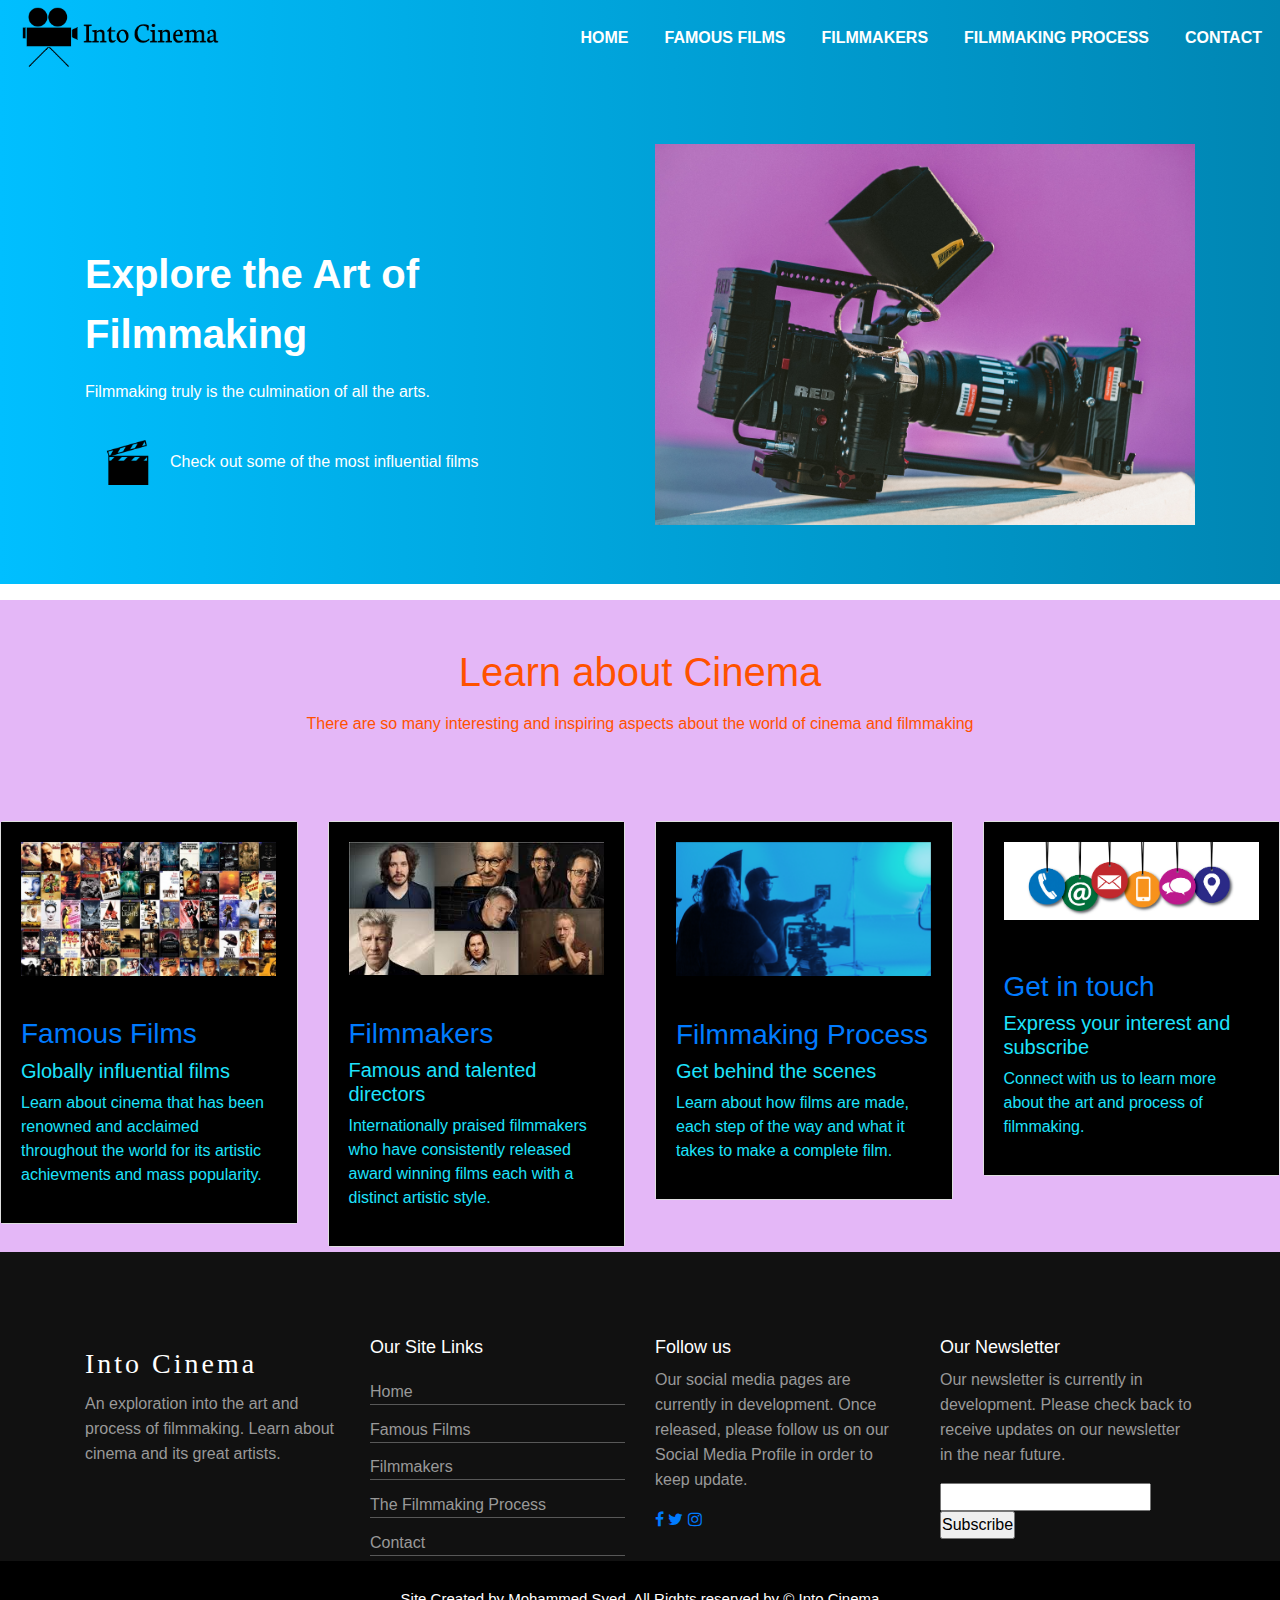
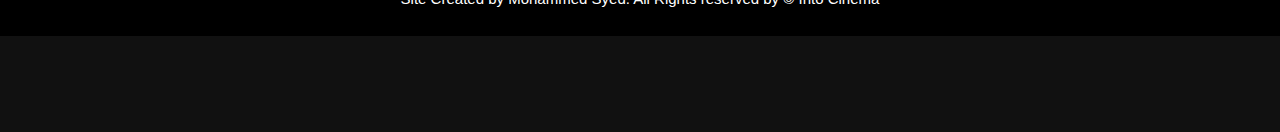
<file: index.html>
<html>
<!-- DEVELOPER: Mohammed Syed, IS117-001, Fall 2020 -->
<head>
<title>Into Cinema - Explore Filmmaking</title>
<link rel="stylesheet" href="style.css">
<link rel="stylesheet" 
href="https://cdn.jsdelivr.net/npm/bootstrap@4.5.3/dist/css/bootstrap.min.css">
<script src="https://code.jquery.com/jquery-3.5.1.slim.min.js"></script>
<script src="https://cdn.jsdelivr.net/npm/bootstrap@4.5.3/dist/js/bootstrap.min.js"></script>
<link rel="stylesheet" href="https://stackpath.bootstrapcdn.com/font-awesome/4.7.0/css/font-awesome.min.css">
</head>
<body>
<section id="nav-bar">

<nav class="navbar navbar-expand-lg navbar-light">
  <a class="navbar-brand" href="index.html"><img src="Images/IntoCinemaLogo.png" alt="Logo"></a>
  <button class="navbar-toggler" type="button" data-toggle="collapse" data-target="#navbarNav" aria-controls="navbarNav" aria-expanded="false" aria-label="Toggle navigation">
    <i class="fa fa-bars"></i>
  </button>
  <div class="collapse navbar-collapse" id="navbarNav">
    <ul class="navbar-nav ml-auto">
      <li class="nav-item">
        <a class="nav-link" href="index.html">HOME</a>
      </li>
      <li class="nav-item">
        <a class="nav-link" href="famousfilms.html">FAMOUS FILMS</a>
      </li>
      <li class="nav-item">
        <a class="nav-link" href="filmmakers.html">FILMMAKERS</a>
      </li>
      <li class="nav-item">
        <a class="nav-link" href="filmprocess.html">FILMMAKING PROCESS</a>
      </li>
      <li class="nav-item">
        <a class="nav-link" href="contact.html">CONTACT</a>
      </li>
    </ul>
  </div>
</nav>
</section>
    
<!---------------banner section--------------->
    
<section id="banner">
<div class="container">
<div class="row">
<div class="col-md-6">
<p class="promo-title">Explore the Art of Filmmaking</p>
<p>Filmmaking truly is the culmination of all the arts.</p>
<a href="famousfilms.html"><img src="Images/clapboard.png" alt="Button" class="clap-btn">Check out some of the most influential films</a>
</div>
<div class="col-md-6 text-center">
<img src="Images/camera.jpg" alt="Film Camera" class="img-fluid">  
</div> 
</div>
</div>
       
</section>    
    
<!-----Feature Cards----->
<section id="webfeatures">
    <div class="container my-3 py-5 text-center">
        <div class="col">
            <h1>Learn about Cinema</h1>
            <p class="mt-3">There are so many interesting and inspiring aspects about the world of cinema and filmmaking</p>
        </div>
    </div>
    
    <div class="row">
        <div class="col-lg-3 col-md-6">
            <div class="card">
                <div class="card-body">
                    <img src="Images/famousfilms.jpg" alt="Famous Films" class="img-fluid square w-70 mb-3">
                    <h3><a href="famousfilms.html">Famous Films</a></h3>
                    <h5>Globally influential films</h5>
                    <p>Learn about cinema that has been renowned and acclaimed throughout the world for its artistic achievments and mass popularity.</p>
                    <div class="d-flex flex-row justify-content-center">
                        
                    </div>
                </div>
            </div>
        </div>
        <div class="col-lg-3 col-md-6">
            <div class="card">
                <div class="card-body">
                    <img src="Images/filmmakers.jpg" alt="Filmmakers" class="img-fluid square w-70 mb-3">
                    <h3><a href="filmmakers.html">Filmmakers</a></h3>
                    <h5>Famous and talented directors</h5>
                    <p>Internationally praised filmmakers who have consistently released award winning films each with a distinct artistic style.</p>
                </div>
            </div>
        </div>
        <div class="col-lg-3 col-md-6">
            <div class="card">
                <div class="card-body">
                    <img src="Images/behindfilmmaking.png" alt="Behind Filmmaking" class="img-fluid square w-70 mb-3">
                    <h3><a href="filmprocess.html">Filmmaking Process</a></h3>
                    <h5>Get behind the scenes</h5>
                    <p>Learn about how films are made, each step of the way and what it takes to make a complete film.</p>
                </div>
            </div>
        </div>
        <div class="col-lg-3 col-md-6">
            <div class="card">
                <div class="card-body">
                    <img src="Images/contactfilms.jpg" alt="Contact" class="img-fluid square w-70 mb-3">
                    <h3><h3><a href="contact.html">Get in touch</a></h3></h3>
                    <h5>Express your interest and subscribe</h5>
                    <p>Connect with us to learn more about the art and process of filmmaking.</p>
                </div>
            </div>
        </div>
    </div>
</section>
    
<!-------------Footer------------->
    
<footer>
    <div class="footer-top">
        <div class="container">
            <div class="row">
                <div class="col-md-3 col-sm-6 col-xs-12 segment-one">
                    <h3 class="h3-foot" href="index.html">Into Cinema</h3>
                    <p class="p-foot">An exploration into the art and process of filmmaking. Learn about cinema and its great artists.</p>
                </div>
                <div class="col-md-3 col-sm-6 col-xs-12 segment-two">
                    <h2 class="h2-foot">Our Site Links</h2>
                    <ul class="l-foot">
                        <li><a href="index.html">Home</a></li>
                        <li><a href="famousfilms.html">Famous Films</a></li>
                        <li><a href="filmmakers.html">Filmmakers</a></li>
                        <li><a href="filmprocess.html">The Filmmaking Process</a></li>
                        <li><a href="contact.html">Contact</a></li>
                        
                    </ul>
                </div>
                <div class="col-md-3 col-sm-6 col-xs-12 segment-three">
                    <h2 class="h2-foot" href="contact.html">Follow us</h2>
                    <p class="p-foot">Our social media pages are currently in development. Once released, please follow us on our Social Media Profile in order to keep update.</p>
                    <a href="#"><i class="fa fa-facebook"></i></a>
                    <a href="#"><i class="fa fa-twitter"></i></a>
                    <a href="#"><i class="fa fa-instagram"></i></a>
                </div>
                <div class="col-md-3 col-sm-6 col-xs-12 segment-four">
                    <h2 class="h2-foot" href="contact.html">Our Newsletter</h2>
                    <p class="p-foot">Our newsletter is currently in development. Please check back to receive updates on our newsletter in the near future.</p>
                    <form action="">
                        <input type="email">
                        <input type="submit" value="Subscribe">
                    </form>
                </div>
        </div>
    </div>
     <p class="footer-bottom-text">Site Created by Mohammed Syed. All Rights reserved by &copy; Into Cinema</p>
</footer>
    
</body>
</html>
</file>
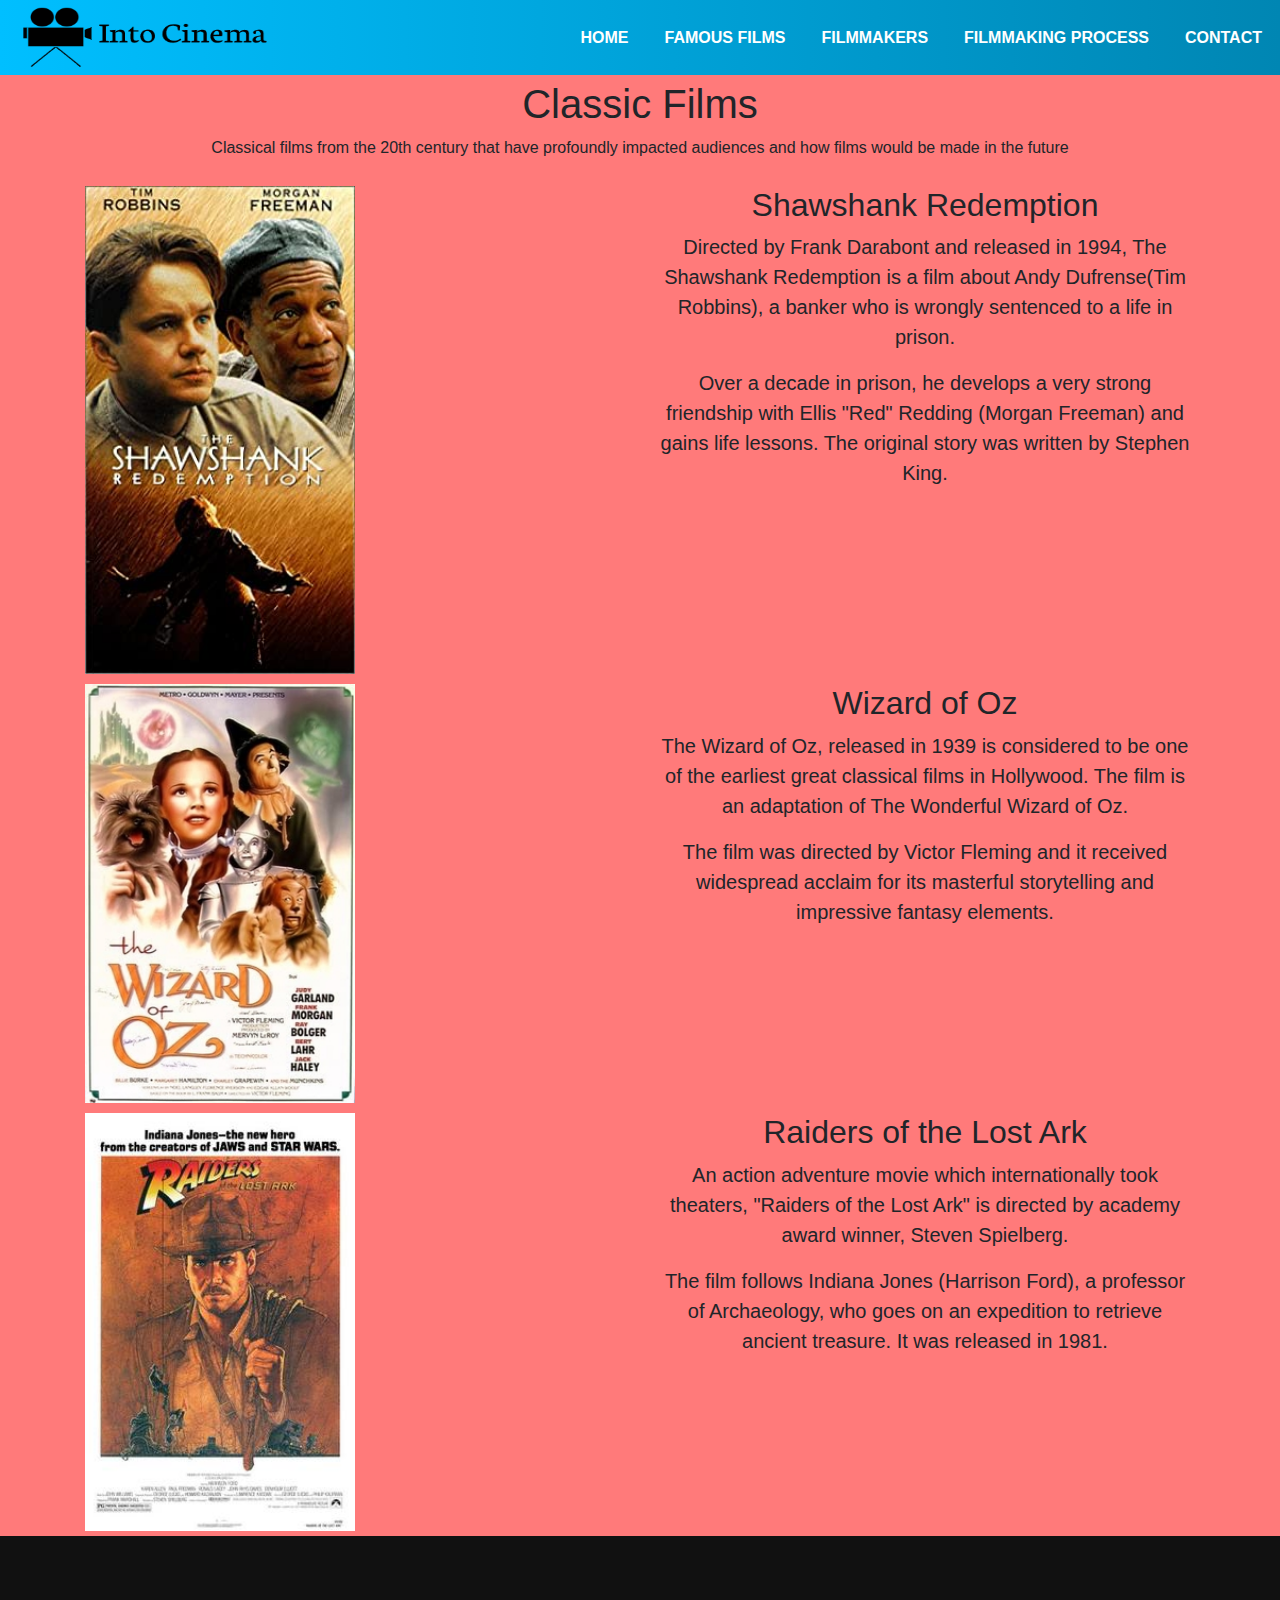
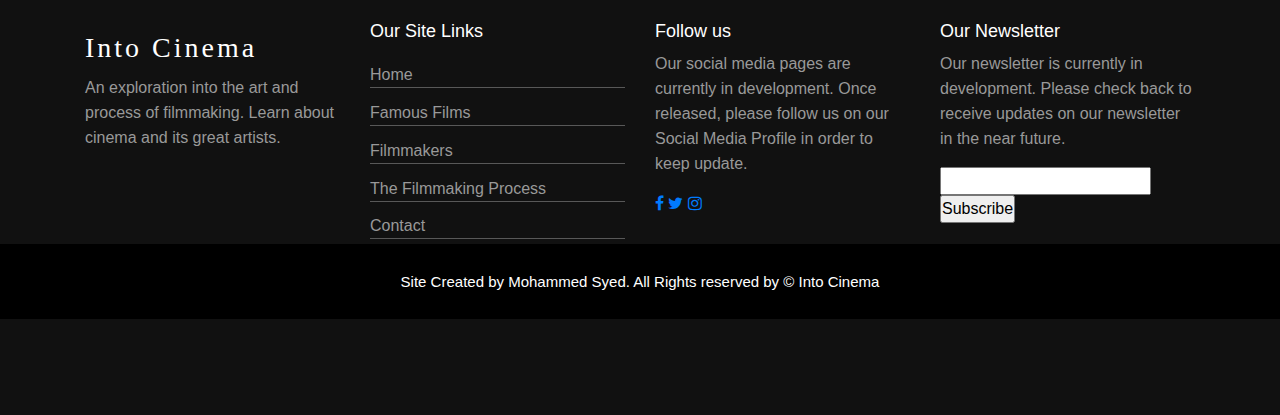
<file: classicalfilms.html>
<html>
<!-- DEVELOPER: Mohammed Syed, IS117-001, Fall 2020 -->
<head>
  <style>
    img {
      width: 270px;
    }
  </style>
<title>Into Cinema - Explore Filmmaking</title>
<link rel="stylesheet" href="style.css">
<link rel="stylesheet" 
href="https://cdn.jsdelivr.net/npm/bootstrap@4.5.3/dist/css/bootstrap.min.css">
<script src="https://code.jquery.com/jquery-3.5.1.slim.min.js"></script>
<script src="https://cdn.jsdelivr.net/npm/bootstrap@4.5.3/dist/js/bootstrap.min.js"></script>
<link rel="stylesheet" href="https://stackpath.bootstrapcdn.com/font-awesome/4.7.0/css/font-awesome.min.css">
</head>
<body>
<section id="nav-bar">
<!------------------------------------Nav------------------------------------>
<nav class="navbar navbar-expand-lg navbar-light">
  <a class="navbar-brand" href="index.html"><img src="Images/IntoCinemaLogo.png" alt="Logo"></a>
  <button class="navbar-toggler" type="button" data-toggle="collapse" data-target="#navbarNav" aria-controls="navbarNav" aria-expanded="false" aria-label="Toggle navigation">
    <i class="fa fa-bars"></i>
  </button>
  <div class="collapse navbar-collapse" id="navbarNav">
    <ul class="navbar-nav ml-auto">
      <li class="nav-item">
        <a class="nav-link" href="index.html">HOME</a>
      </li>
      <li class="nav-item">
        <a class="nav-link" href="famousfilms.html">FAMOUS FILMS</a>
      </li>
      <li class="nav-item">
        <a class="nav-link" href="filmmakers.html">FILMMAKERS</a>
      </li>
      <li class="nav-item">
        <a class="nav-link" href="filmprocess.html">FILMMAKING PROCESS</a>
      </li>
      <li class="nav-item">
        <a class="nav-link" href="contact.html">CONTACT</a>
      </li>
    </ul>
  </div>
</nav>
</section>
    
<!------------------------------------Classical Films Body------------------------------------>
<section id="featurefilms">
    <div class="famous-title">
        <h1>Classic Films</h1>
        <p>Classical films from the 20th century that have profoundly impacted audiences and how films would be made in the future</p>
    </div>
    <div class="padding">
    <div class="container">
        <div class="row">
            <div class="col-sm-6">
                <a href="https://www.youtube.com/watch?v=6hB3S9bIaco"><img src="Images/shawshank.jpg" alt="Shawshank Redemption"></a>
            </div>
            <div class="col-sm-6 text-center">
                <h2>Shawshank Redemption</h2>
                <p class="lead">Directed by Frank Darabont and released in 1994, The Shawshank Redemption is a film about Andy Dufrense(Tim Robbins), a banker who is wrongly sentenced to a life in prison.</p>
                <p class="lead">Over a decade in prison, he develops a very strong friendship with Ellis "Red" Redding (Morgan Freeman) and gains life lessons. The original story was written by Stephen King.</p>
            </div>
        </div>    
        <div class="row">
            <div class="col-sm-6">
                <a href="https://www.youtube.com/watch?v=tCgpLROSNmc"><img src="Images/wizardoz2.jpg" alt="Wizard of Oz"></a>
            </div>
            <div class="col-sm-6 text-center">
                <h2>Wizard of Oz</h2>
                <p class="lead">The Wizard of Oz, released in 1939 is considered to be one of the earliest great classical films in Hollywood. The film is an adaptation of The Wonderful Wizard of Oz.</p>
                <p class="lead">The film was directed by Victor Fleming and it received widespread acclaim for its masterful storytelling and impressive fantasy elements.</p>
            </div>
        </div>
        <div class="row">
            <div class="col-sm-6">
                <a href="https://www.youtube.com/watch?v=0xQSIdSRlAk"><img src="Images/raidersford.jpg" alt="Raiders of the Lost Ark"></a>
            </div>
            <div class="col-sm-6 text-center">
                <h2>Raiders of the Lost Ark</h2>
                <p class="lead">An action adventure movie which internationally took theaters, "Raiders of the Lost Ark" is directed by academy award winner, Steven Spielberg.</p>
                <p class="lead">The film follows Indiana Jones (Harrison Ford), a professor of Archaeology, who goes on an expedition to retrieve ancient treasure. It was released in 1981.</p>
            </div>
        </div>    
    </div>
    </div>
    
    
</section>
<!------------------------------------Footer------------------------------------>
<footer>
    <div class="footer-top">
        <div class="container">
            <div class="row">
                <div class="col-md-3 col-sm-6 col-xs-12 segment-one">
                    <h3 class="h3-foot">Into Cinema</h3>
                    <p class="p-foot">An exploration into the art and process of filmmaking. Learn about cinema and its great artists.</p>
                </div>
                <div class="col-md-3 col-sm-6 col-xs-12 segment-two">
                    <h2 class="h2-foot">Our Site Links</h2>
                    <ul class="l-foot">
                        <li><a href="index.html">Home</a></li>
                        <li><a href="famousfilms.html">Famous Films</a></li>
                        <li><a href="filmmakers.html">Filmmakers</a></li>
                        <li><a href="filmprocess.html">The Filmmaking Process</a></li>
                        <li><a href="contact.html">Contact</a></li>
                        
                    </ul>
                </div>
                <div class="col-md-3 col-sm-6 col-xs-12 segment-three">
                    <h2 class="h2-foot">Follow us</h2>
                    <p class="p-foot">Our social media pages are currently in development. Once released, please follow us on our Social Media Profile in order to keep update.</p>
                    <a href="#"><i class="fa fa-facebook"></i></a>
                    <a href="#"><i class="fa fa-twitter"></i></a>
                    <a href="#"><i class="fa fa-instagram"></i></a>
                </div>
                <div class="col-md-3 col-sm-6 col-xs-12 segment-four">
                    <h2 class="h2-foot">Our Newsletter</h2>
                    <p class="p-foot">Our newsletter is currently in development. Please check back to receive updates on our newsletter in the near future.</p>
                    <form action="">
                        <input type="email">
                        <input type="submit" value="Subscribe">
                    </form>
                </div>
        </div>
    </div>
    <p class="footer-bottom-text">Site Created by Mohammed Syed. All Rights reserved by &copy; Into Cinema</p>
</footer>
    
</body>
</html>
</file>
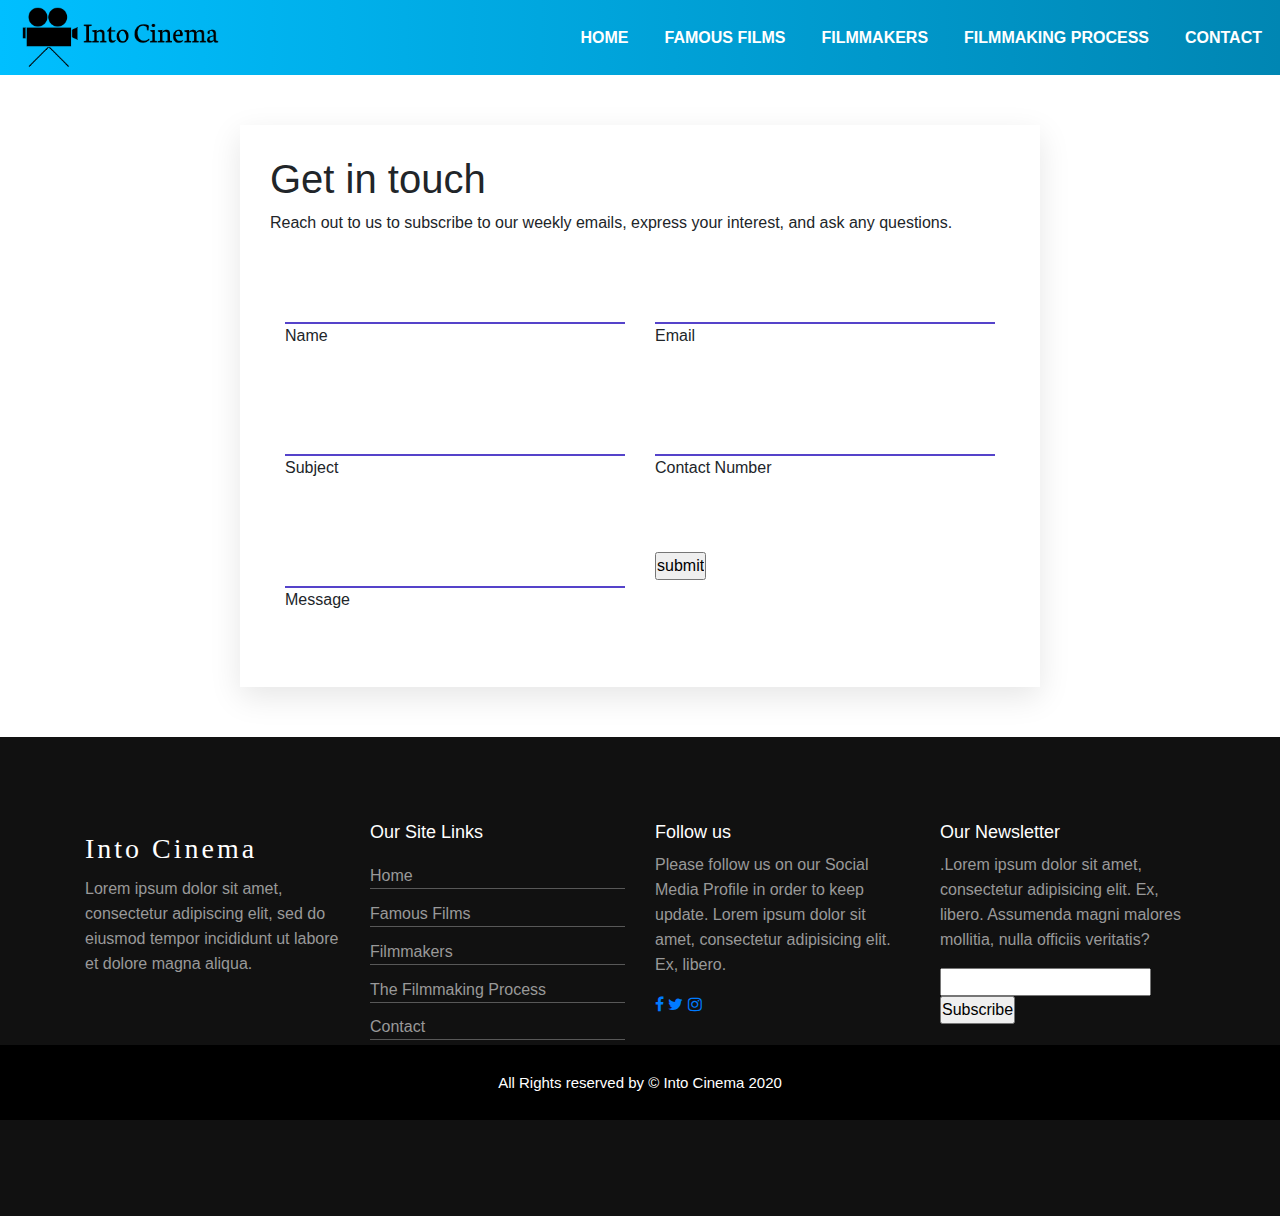
<file: contact.html>
<html>
<!-- DEVELOPER: Mohammed Syed, IS117-001, Fall 2020 -->
<head>
<title>Into Cinema - Explore Filmmaking</title>
<link rel="stylesheet" href="style.css">
<link rel="stylesheet" 
href="https://cdn.jsdelivr.net/npm/bootstrap@4.5.3/dist/css/bootstrap.min.css">
<script src="https://code.jquery.com/jquery-3.5.1.slim.min.js"></script>
<script src="https://cdn.jsdelivr.net/npm/bootstrap@4.5.3/dist/js/bootstrap.min.js"></script>
<link rel="stylesheet" href="https://stackpath.bootstrapcdn.com/font-awesome/4.7.0/css/font-awesome.min.css">
</head>
<body>
<section id="nav-bar">

<nav class="navbar navbar-expand-lg navbar-light">
  <a class="navbar-brand" href="index.html"><img src="Images/IntoCinemaLogo.png" alt="Logo"></a>
  <button class="navbar-toggler" type="button" data-toggle="collapse" data-target="#navbarNav" aria-controls="navbarNav" aria-expanded="false" aria-label="Toggle navigation">
    <i class="fa fa-bars"></i>
  </button>
  <div class="collapse navbar-collapse" id="navbarNav">
    <ul class="navbar-nav ml-auto">
      <li class="nav-item">
        <a class="nav-link" href="index.html">HOME</a>
      </li>
      <li class="nav-item">
        <a class="nav-link" href="famousfilms.html">FAMOUS FILMS</a>
      </li>
      <li class="nav-item">
        <a class="nav-link" href="filmmakers.html">FILMMAKERS</a>
      </li>
      <li class="nav-item">
        <a class="nav-link" href="filmprocess.html">FILMMAKING PROCESS</a>
      </li>
      <li class="nav-item">
        <a class="nav-link" href="contact.html">CONTACT</a>
      </li>
    </ul>
  </div>
</nav>
</section>
    
<!------------------------------------Contact Form------------------------------------>
<section class="contact-us">
    <h1 class="title">Get in touch</h1>
    <p>Reach out to us to subscribe to our weekly emails, express your interest, and ask any questions.</p>
    <div class="container">
        <div class="contact-form row">
            <div class="form-field col-lg-6">
                <input id="name" class="input-text" type="text" name="">
                <label for="name" class="label">Name</label>
            </div>
            <div class="form-field col-lg-6">
                <input id="email" class="input-text" type="text" name="">
                <label for="email" class="label">Email</label>
            </div>
            <div class="form-field col-lg-6">
                <input id="subject" class="input-text" type="text" name="">
                <label for="subject" class="label">Subject</label>
            </div>
            <div class="form-field col-lg-6">
                <input id="phone" class="input-text" type="text" name="">
                <label for="phone" class="label">Contact Number</label>
            </div>
            <div class="form-field col-lg-6">
                <input id="message" class="input-text" type="text" name="">
                <label for="message" class="label">Message</label>
            </div>
            <div class="form-field col-lg-6">
                <input class="submit-btn" type="submit" value="submit" name="">
            </div>
        </div>
    </div>
</section>

 
<!------------------------------------Footer------------------------------------>

<footer>
    <div class="footer-top">
        <div class="container">
            <div class="row">
                <div class="col-md-3 col-sm-6 col-xs-12 segment-one">
                    <h3 class="h3-foot">Into Cinema</h3>
                    <p class="p-foot">Lorem ipsum dolor sit amet, consectetur adipiscing elit, sed do eiusmod tempor incididunt ut labore et dolore magna aliqua.</p>
                </div>
                <div class="col-md-3 col-sm-6 col-xs-12 segment-two">
                    <h2 class="h2-foot">Our Site Links</h2>
                    <ul class="l-foot">
                        <li><a href="index.html">Home</a></li>
                        <li><a href="famousfilms.html">Famous Films</a></li>
                        <li><a href="filmmakers.html">Filmmakers</a></li>
                        <li><a href="filmprocess.html">The Filmmaking Process</a></li>
                        <li><a href="contact.html">Contact</a></li>
                        
                    </ul>
                </div>
                <div class="col-md-3 col-sm-6 col-xs-12 segment-three">
                    <h2 class="h2-foot">Follow us</h2>
                    <p class="p-foot">Please follow us on our Social Media Profile in order to keep update. Lorem ipsum dolor sit amet, consectetur adipisicing elit. Ex, libero.</p>
                    <a href="#"><i class="fa fa-facebook"></i></a>
                    <a href="#"><i class="fa fa-twitter"></i></a>
                    <a href="#"><i class="fa fa-instagram"></i></a>
                </div>
                <div class="col-md-3 col-sm-6 col-xs-12 segment-four">
                    <h2 class="h2-foot">Our Newsletter</h2>
                    <p class="p-foot">.Lorem ipsum dolor sit amet, consectetur adipisicing elit. Ex, libero. Assumenda magni malores mollitia, nulla officiis veritatis?</p>
                    <form action="">
                        <input type="email">
                        <input type="submit" value="Subscribe">
                    </form>
                </div>
        </div>
    </div>
    <p class="footer-bottom-text">All Rights reserved by &copy; Into Cinema 2020</p>
</footer>
    
</body>
</html>
</file>
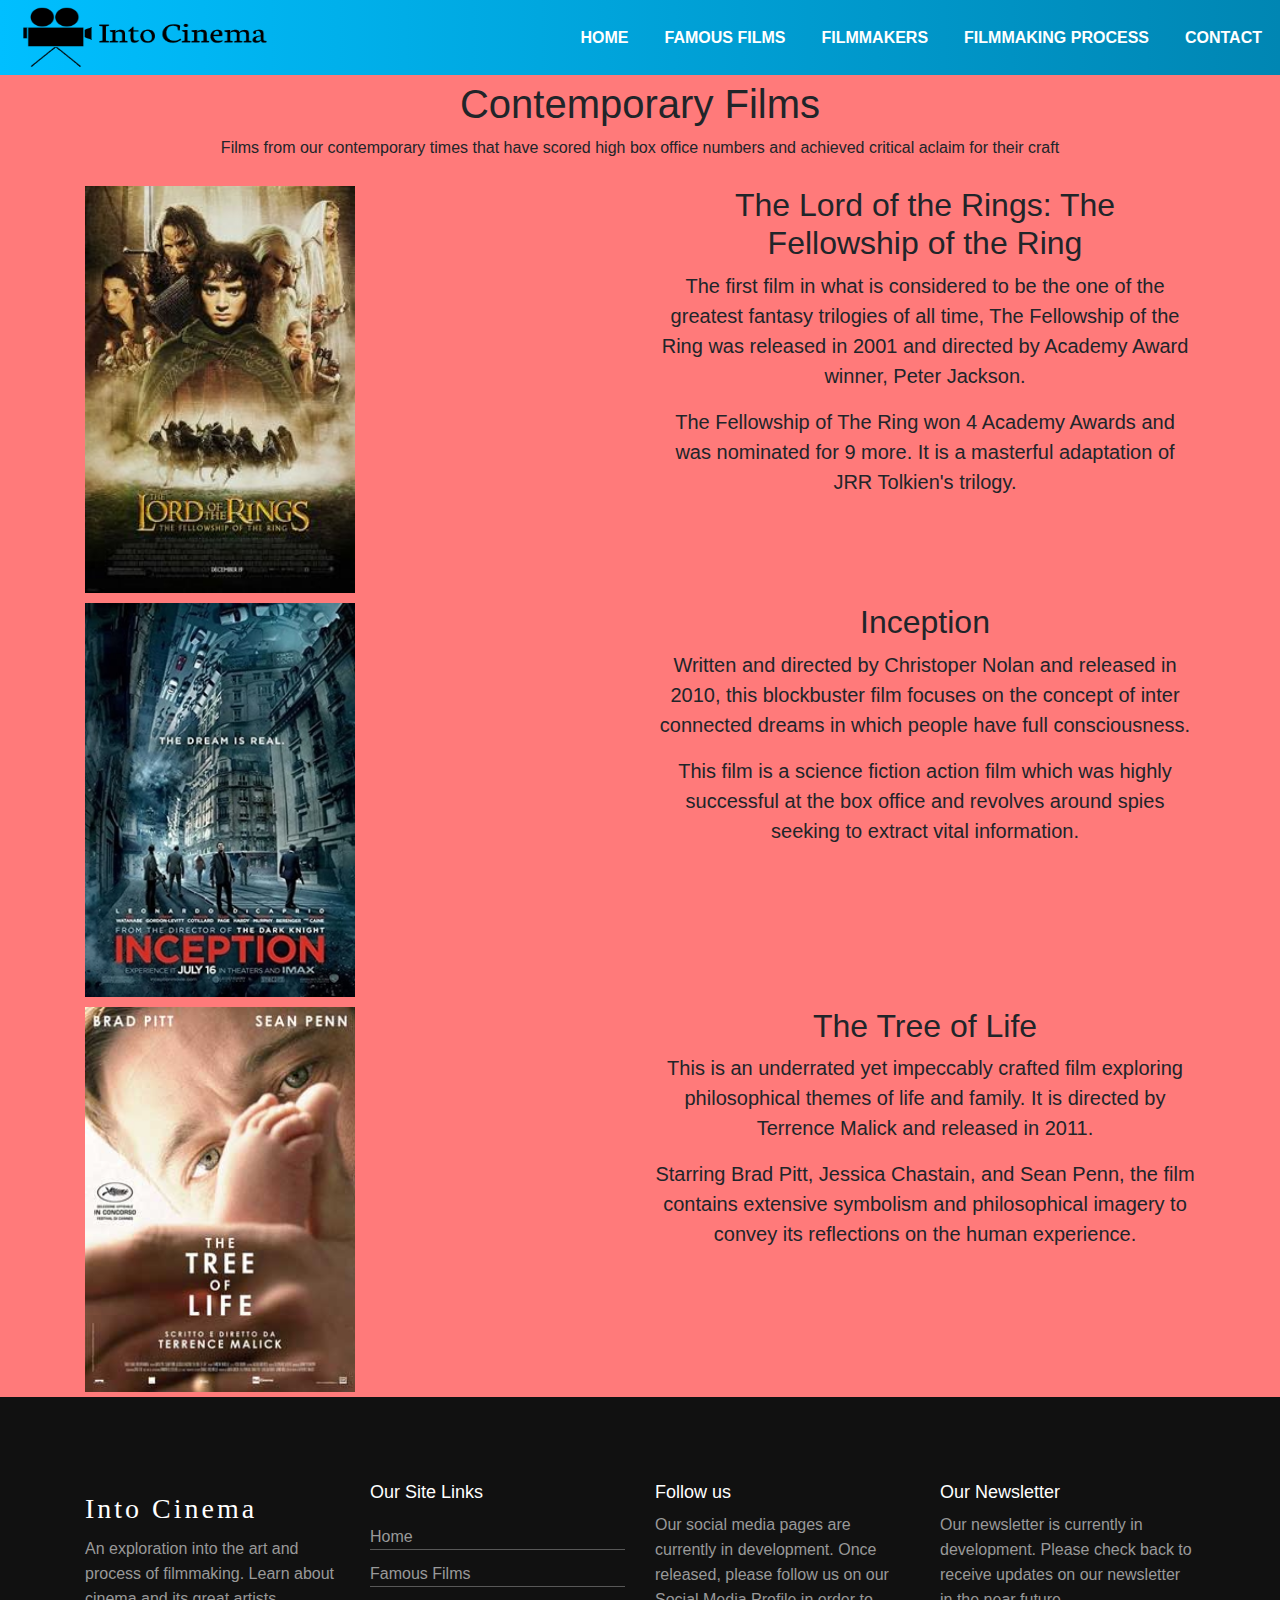
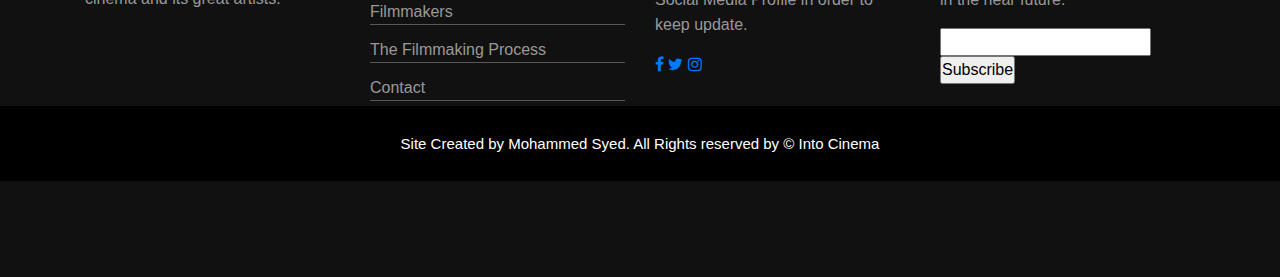
<file: contempfilms.html>
<html>
<!-- DEVELOPER: Mohammed Syed, IS117-001, Fall 2020 -->
<head>
  <style>
    img {
      width: 270px;
    }
  </style>
<title>Into Cinema - Explore Filmmaking</title>
<link rel="stylesheet" href="style.css">
<link rel="stylesheet" 
href="https://cdn.jsdelivr.net/npm/bootstrap@4.5.3/dist/css/bootstrap.min.css">
<script src="https://code.jquery.com/jquery-3.5.1.slim.min.js"></script>
<script src="https://cdn.jsdelivr.net/npm/bootstrap@4.5.3/dist/js/bootstrap.min.js"></script>
<link rel="stylesheet" href="https://stackpath.bootstrapcdn.com/font-awesome/4.7.0/css/font-awesome.min.css">
</head>
<body>
<section id="nav-bar">
<!------------------------------------Nav------------------------------------>
<nav class="navbar navbar-expand-lg navbar-light">
  <a class="navbar-brand" href="index.html"><img src="Images/IntoCinemaLogo.png" alt="Logo"></a>
  <button class="navbar-toggler" type="button" data-toggle="collapse" data-target="#navbarNav" aria-controls="navbarNav" aria-expanded="false" aria-label="Toggle navigation">
    <i class="fa fa-bars"></i>
  </button>
  <div class="collapse navbar-collapse" id="navbarNav">
    <ul class="navbar-nav ml-auto">
      <li class="nav-item">
        <a class="nav-link" href="index.html">HOME</a>
      </li>
      <li class="nav-item">
        <a class="nav-link" href="famousfilms.html">FAMOUS FILMS</a>
      </li>
      <li class="nav-item">
        <a class="nav-link" href="filmmakers.html">FILMMAKERS</a>
      </li>
      <li class="nav-item">
        <a class="nav-link" href="filmprocess.html">FILMMAKING PROCESS</a>
      </li>
      <li class="nav-item">
        <a class="nav-link" href="contact.html">CONTACT</a>
      </li>
    </ul>
  </div>
</nav>
</section>
    
<!------------------------------------Contemporary Films Body------------------------------------>
<section id="featurefilms">
    <div class="famous-title">
        <h1>Contemporary Films</h1>
        <p>Films from our contemporary times that have scored high box office numbers and achieved critical aclaim for their craft</p>
    </div>
    <div class="padding">
    <div class="container">
        <div class="row">
            <div class="col-sm-6">
                <a href="https://www.youtube.com/watch?v=_nZdmwHrcnw"><img src="Images/lotrfellow.jpg" alt="The Lord of the Rings"></a>
            </div>
            <div class="col-sm-6 text-center">
                <h2>The Lord of the Rings: The Fellowship of the Ring</h2>
                <p class="lead">The first film in what is considered to be the one of the greatest fantasy trilogies of all time, The Fellowship of the Ring was released in 2001 and directed by Academy Award winner, Peter Jackson.</p>
                <p class="lead">The Fellowship of The Ring won 4 Academy Awards and was nominated for 9 more. It is a masterful adaptation of JRR Tolkien's trilogy.</p>
            </div>
        </div>    
        <div class="row">
            <div class="col-sm-6">
                <a href="https://www.youtube.com/watch?v=P2tfZksgEy4"><img src="Images/inception2.jpg" alt="Inception"></a>
            </div>
            <div class="col-sm-6 text-center">
                <h2>Inception</h2>
                <p class="lead">Written and directed by Christoper Nolan and released in 2010, this blockbuster film focuses on the concept of inter connected dreams in which people have full consciousness.</p>
                <p class="lead">This film is a science fiction action film which was highly successful at the box office and revolves around spies seeking to extract vital information.</p>
            </div>
        </div>
        <div class="row">
            <div class="col-sm-6">
                <a href="https://www.youtube.com/watch?v=RrAz1YLh8nY"><img src="Images/treeoflife.jpg" alt="The Tree of Life"></a>
            </div>
            <div class="col-sm-6 text-center">
                <h2>The Tree of Life</h2>
                <p class="lead">This is an underrated yet impeccably crafted film exploring philosophical themes of life and family. It is directed by Terrence Malick and released in 2011.</p>
                <p class="lead">Starring Brad Pitt, Jessica Chastain, and Sean Penn, the film contains extensive symbolism and philosophical imagery to convey its reflections on the human experience.</p>
            </div>
        </div>    
    </div>
    </div>
    
    
</section>
<!------------------------------------Footer------------------------------------>
<footer>
    <div class="footer-top">
        <div class="container">
            <div class="row">
                <div class="col-md-3 col-sm-6 col-xs-12 segment-one">
                    <h3 class="h3-foot">Into Cinema</h3>
                    <p class="p-foot">An exploration into the art and process of filmmaking. Learn about cinema and its great artists.</p>
                </div>
                <div class="col-md-3 col-sm-6 col-xs-12 segment-two">
                    <h2 class="h2-foot">Our Site Links</h2>
                    <ul class="l-foot">
                        <li><a href="index.html">Home</a></li>
                        <li><a href="famousfilms.html">Famous Films</a></li>
                        <li><a href="filmmakers.html">Filmmakers</a></li>
                        <li><a href="filmprocess.html">The Filmmaking Process</a></li>
                        <li><a href="contact.html">Contact</a></li>
                        
                    </ul>
                </div>
                <div class="col-md-3 col-sm-6 col-xs-12 segment-three">
                    <h2 class="h2-foot">Follow us</h2>
                    <p class="p-foot">Our social media pages are currently in development. Once released, please follow us on our Social Media Profile in order to keep update.</p>
                    <a href="#"><i class="fa fa-facebook"></i></a>
                    <a href="#"><i class="fa fa-twitter"></i></a>
                    <a href="#"><i class="fa fa-instagram"></i></a>
                </div>
                <div class="col-md-3 col-sm-6 col-xs-12 segment-four">
                    <h2 class="h2-foot">Our Newsletter</h2>
                    <p class="p-foot">Our newsletter is currently in development. Please check back to receive updates on our newsletter in the near future.</p>
                    <form action="">
                        <input type="email">
                        <input type="submit" value="Subscribe">
                    </form>
                </div>
        </div>
    </div>
    <p class="footer-bottom-text">Site Created by Mohammed Syed. All Rights reserved by &copy; Into Cinema</p>
</footer>
    
</body>
</html>
</file>
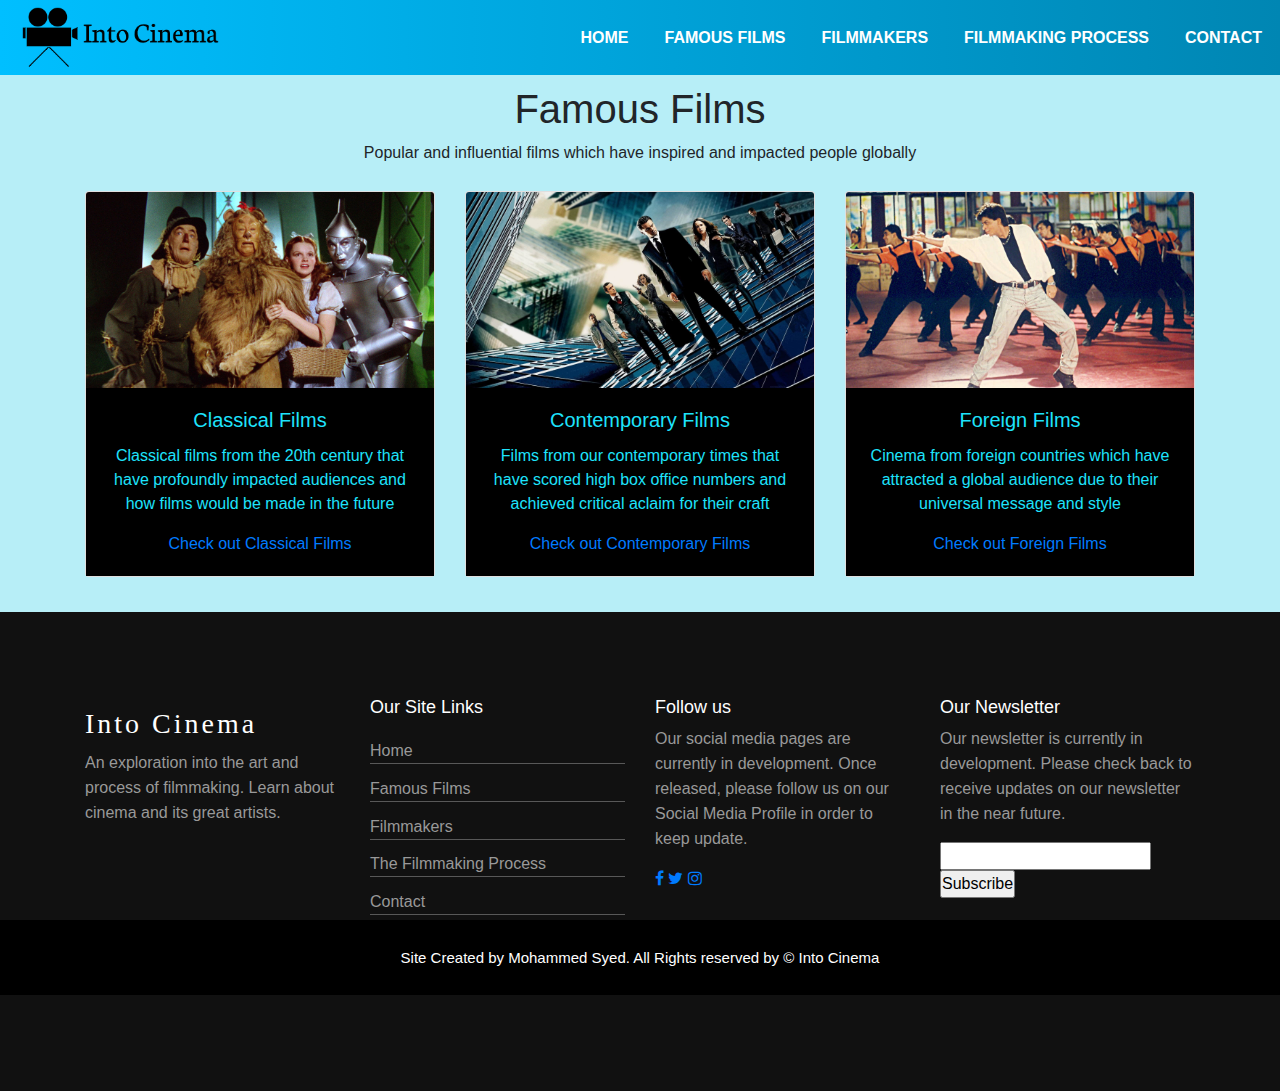
<file: famousfilms.html>
<html>
<!-- DEVELOPER: Mohammed Syed, IS117-001, Fall 2020 -->
<head>
<title>Into Cinema - Explore Filmmaking</title>
<link rel="stylesheet" href="style.css">
<link rel="stylesheet" 
href="https://cdn.jsdelivr.net/npm/bootstrap@4.5.3/dist/css/bootstrap.min.css">
<script src="https://code.jquery.com/jquery-3.5.1.slim.min.js"></script>
<script src="https://cdn.jsdelivr.net/npm/bootstrap@4.5.3/dist/js/bootstrap.min.js"></script>
<link rel="stylesheet" href="https://stackpath.bootstrapcdn.com/font-awesome/4.7.0/css/font-awesome.min.css">
</head>
<body>
<section id="nav-bar">
<!------------------------------------Nav------------------------------------>
<nav class="navbar navbar-expand-lg navbar-light">
  <a class="navbar-brand" href="index.html"><img src="Images/IntoCinemaLogo.png" alt="Logo"></a>
  <button class="navbar-toggler" type="button" data-toggle="collapse" data-target="#navbarNav" aria-controls="navbarNav" aria-expanded="false" aria-label="Toggle navigation">
    <i class="fa fa-bars"></i>
  </button>
  <div class="collapse navbar-collapse" id="navbarNav">
    <ul class="navbar-nav ml-auto">
      <li class="nav-item">
        <a class="nav-link" href="index.html">HOME</a>
      </li>
      <li class="nav-item">
        <a class="nav-link" href="famousfilms.html">FAMOUS FILMS</a>
      </li>
      <li class="nav-item">
        <a class="nav-link" href="filmmakers.html">FILMMAKERS</a>
      </li>
      <li class="nav-item">
        <a class="nav-link" href="filmprocess.html">FILMMAKING PROCESS</a>
      </li>
      <li class="nav-item">
        <a class="nav-link" href="contact.html">CONTACT</a>
      </li>
    </ul>
  </div>
</nav>
</section>
    
<!------------------------------------Famous Film Cards------------------------------------>
<section id="introfamousfilms">
    <div class="container">
        <div class="famous-title">
            <h1>Famous Films</h1>
            <p>Popular and influential films which have inspired and impacted people globally</p>
        </div>
        <div class="row">
            <div class="col-md-4">
                <div class="card text-center">
                    <a href="classicalfilms.html"><img src="Images/wizardofoz.jpg" alt="Wizard of Oz" class="card-img-top"></a>
                    <div class="card-body">
                        <h5 class="card-title">Classical Films</h5>
                        <p class="card-text">Classical films from the 20th century that have profoundly impacted audiences and how films would be made in the future</p>
                        <a href="classicalfilms.html">Check out Classical Films</a>
                    </div>
                </div>
            </div>
            <div class="col-md-4">
                <div class="card text-center">
                    <a href="contempfilms.html"><img src="Images/inception1.jpg" alt="Inception" class="card-img-top"></a>
                    <div class="card-body">
                        <h5 class="card-title">Contemporary Films</h5>
                        <p class="card-text">Films from our contemporary times that have scored high box office numbers and achieved critical aclaim for their craft</p>
                        <a href="contempfilms.html">Check out Contemporary Films</a>
                    </div>
                </div>
            </div>
            <div class="col-md-4">
                <div class="card text-center">
                    <a href="foreignfilms.html"><img src="Images/srkdance.jpg" alt="Foreign Film Scene" class="card-img-top"></a>
                    <div class="card-body">
                        <h5 class="card-title">Foreign Films</h5>
                        <p class="card-text">Cinema from foreign countries which have attracted a global audience due to their universal message and style</p>
                        <a href="foreignfilms.html">Check out Foreign Films</a>
                    </div>
                </div>
            </div>
        </div>
    </div>
</section>
<!------------------------------------Footer------------------------------------>
<footer>
    <div class="footer-top">
        <div class="container">
            <div class="row">
                <div class="col-md-3 col-sm-6 col-xs-12 segment-one">
                    <h3 class="h3-foot">Into Cinema</h3>
                    <p class="p-foot">An exploration into the art and process of filmmaking. Learn about cinema and its great artists.</p>
                </div>
                <div class="col-md-3 col-sm-6 col-xs-12 segment-two">
                    <h2 class="h2-foot">Our Site Links</h2>
                    <ul class="l-foot">
                        <li><a href="index.html">Home</a></li>
                        <li><a href="famousfilms.html">Famous Films</a></li>
                        <li><a href="filmmakers.html">Filmmakers</a></li>
                        <li><a href="filmprocess.html">The Filmmaking Process</a></li>
                        <li><a href="contact.html">Contact</a></li>
                        
                    </ul>
                </div>
                <div class="col-md-3 col-sm-6 col-xs-12 segment-three">
                    <h2 class="h2-foot">Follow us</h2>
                    <p class="p-foot">Our social media pages are currently in development. Once released, please follow us on our Social Media Profile in order to keep update.</p>
                    <a href="#"><i class="fa fa-facebook"></i></a>
                    <a href="#"><i class="fa fa-twitter"></i></a>
                    <a href="#"><i class="fa fa-instagram"></i></a>
                </div>
                <div class="col-md-3 col-sm-6 col-xs-12 segment-four">
                    <h2 class="h2-foot">Our Newsletter</h2>
                    <p class="p-foot">Our newsletter is currently in development. Please check back to receive updates on our newsletter in the near future.</p>
                    <form action="">
                        <input type="email">
                        <input type="submit" value="Subscribe">
                    </form>
                </div>
        </div>
    </div>
    <p class="footer-bottom-text">Site Created by Mohammed Syed. All Rights reserved by &copy; Into Cinema</p>
</footer>
    
</body>
</html>
</file>
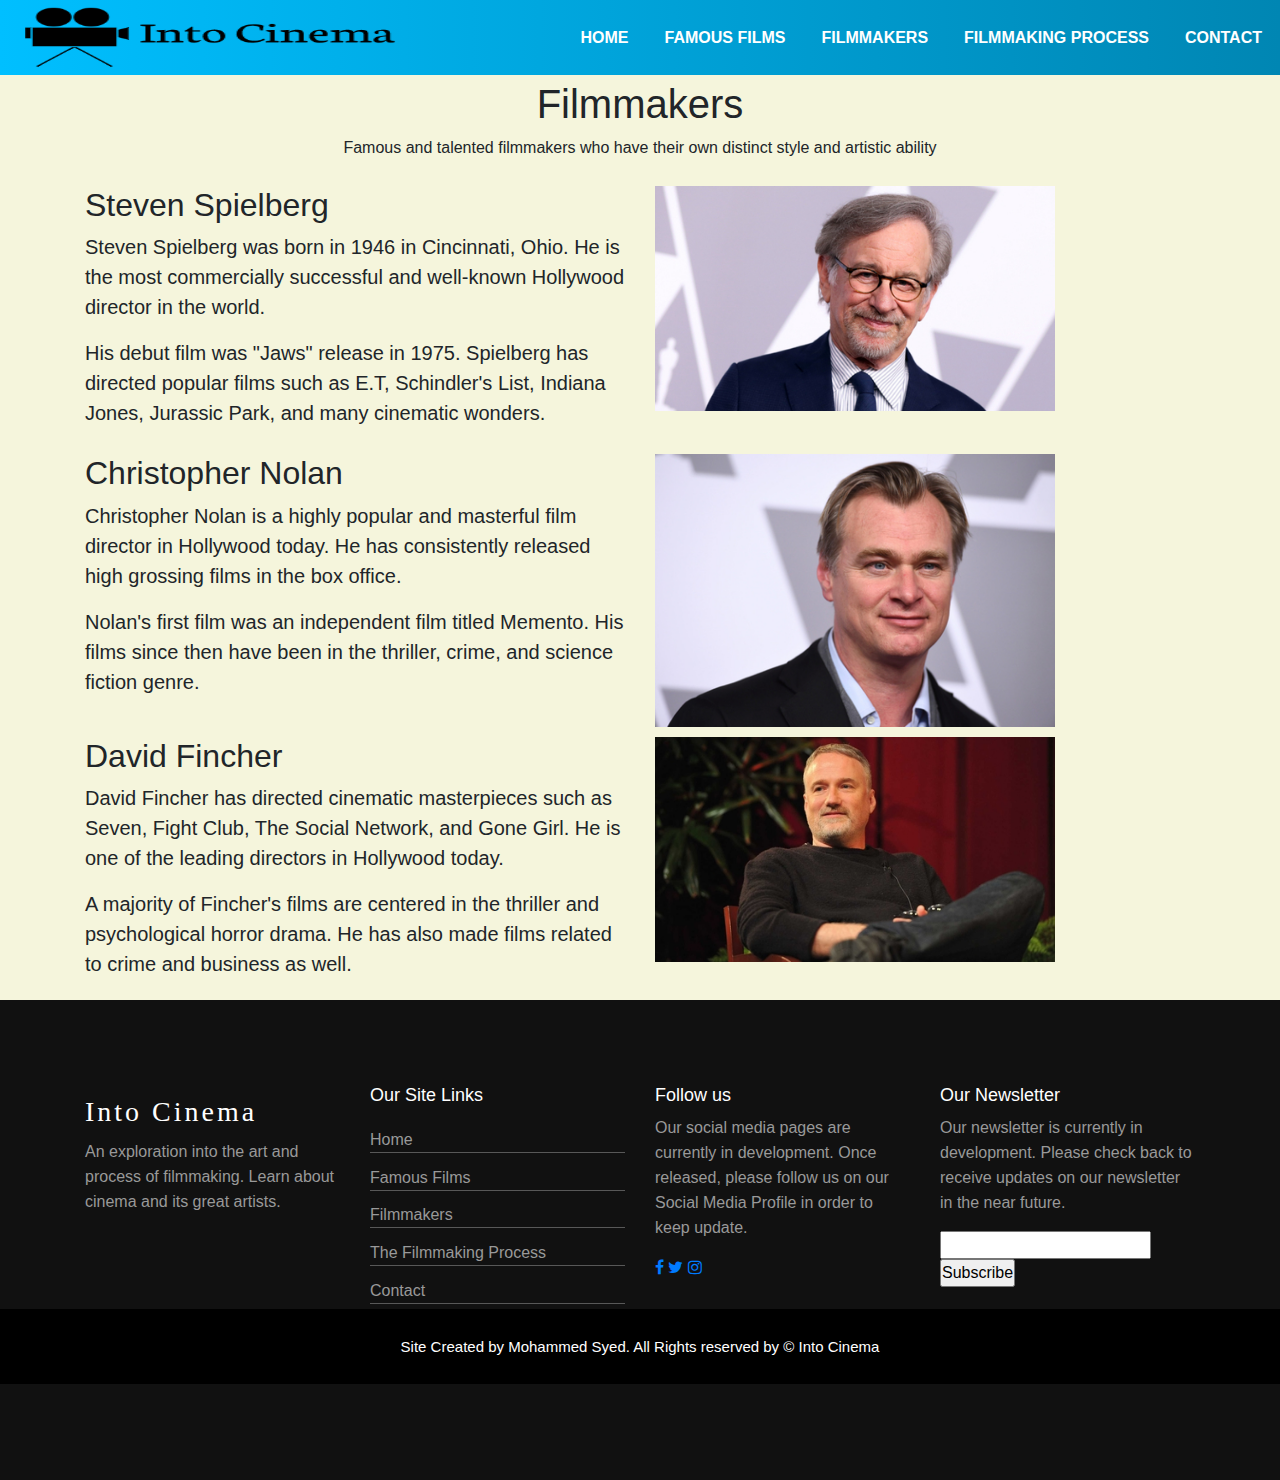
<file: filmmakers.html>
<html>
<!-- DEVELOPER: Mohammed Syed, IS117-001, Fall 2020 -->
<head>
  <style>
    img {
      width: 400px;
    }
  </style>
<title>Into Cinema - Explore Filmmaking</title>
<link rel="stylesheet" href="style.css">
<link rel="stylesheet" 
href="https://cdn.jsdelivr.net/npm/bootstrap@4.5.3/dist/css/bootstrap.min.css">
<script src="https://code.jquery.com/jquery-3.5.1.slim.min.js"></script>
<script src="https://cdn.jsdelivr.net/npm/bootstrap@4.5.3/dist/js/bootstrap.min.js"></script>
<link rel="stylesheet" href="https://stackpath.bootstrapcdn.com/font-awesome/4.7.0/css/font-awesome.min.css">
</head>
<body>
<section id="nav-bar">

<nav class="navbar navbar-expand-lg navbar-light">
  <a class="navbar-brand" href="index.html"><img src="Images/IntoCinemaLogo.png" alt="Logo"></a>
  <button class="navbar-toggler" type="button" data-toggle="collapse" data-target="#navbarNav" aria-controls="navbarNav" aria-expanded="false" aria-label="Toggle navigation">
    <i class="fa fa-bars"></i>
  </button>
  <div class="collapse navbar-collapse" id="navbarNav">
    <ul class="navbar-nav ml-auto">
      <li class="nav-item">
        <a class="nav-link" href="index.html">HOME</a>
      </li>
      <li class="nav-item">
        <a class="nav-link" href="famousfilms.html">FAMOUS FILMS</a>
      </li>
      <li class="nav-item">
        <a class="nav-link" href="filmmakers.html">FILMMAKERS</a>
      </li>
      <li class="nav-item">
        <a class="nav-link" href="filmprocess.html">FILMMAKING PROCESS</a>
      </li>
      <li class="nav-item">
        <a class="nav-link" href="contact.html">CONTACT</a>
      </li>
    </ul>
  </div>
</nav>
</section>
    
<!------------------------------------Filmmakers Content------------------------------------>
<section id="directors">
    <div class="famous-title">
        <h1>Filmmakers</h1>
        <p>Famous and talented filmmakers who have their own distinct style and artistic ability</p>
    </div>
    <div class="padding">
    <div class="container">
        <div class="row">
            <div class="col-sm-6">
                <h2>Steven Spielberg</h2>
                <p class="lead">Steven Spielberg was born in 1946 in Cincinnati, Ohio. He is the most commercially successful and well-known Hollywood director in the world.</p>
                <p class="lead">His debut film was "Jaws" release in 1975. Spielberg has directed popular films such as E.T, Schindler's List, Indiana Jones, Jurassic Park, and many cinematic wonders.</p>
            </div>
            <div class="col-sm-6">
                <img src="Images/stevenspielberg.jpg" alt="Steven Spielberg">
            </div>
        </div>    
        <div class="row">
            <div class="col-sm-6">
                <h2>Christopher Nolan</h2>
                <p class="lead">Christopher Nolan is a highly popular and masterful film director in Hollywood today. He has consistently released high grossing films in the box office.</p>
                <p class="lead">Nolan's first film was an independent film titled Memento. His films since then have been in the thriller, crime, and science fiction genre. </p>
            </div>
            <div class="col-sm-6">
                <img src="Images/nolan1.jpg" alt="Christopher Nolan">
            </div>
        </div>
        <div class="row">
            <div class="col-sm-6">
                <h2>David Fincher</h2>
                <p class="lead">David Fincher has directed cinematic masterpieces such as Seven, Fight Club, The Social Network, and Gone Girl. He is one of the leading directors in Hollywood today.</p>
                <p class="lead">A majority of Fincher's films are centered in the thriller and psychological horror drama. He has also made films related to crime and business as well.</p>
            </div>
            <div class="col-sm-6">
                <img src="Images/davidfincher.jpg" alt="David Fincher">
            </div>
        </div>    
    </div>
    </div>
    
    
</section>
    
<!------------------------------------Footer------------------------------------>
    
<footer>
    <div class="footer-top">
        <div class="container">
            <div class="row">
                <div class="col-md-3 col-sm-6 col-xs-12 segment-one">
                    <h3 class="h3-foot">Into Cinema</h3>
                    <p class="p-foot">An exploration into the art and process of filmmaking. Learn about cinema and its great artists.</p>
                </div>
                <div class="col-md-3 col-sm-6 col-xs-12 segment-two">
                    <h2 class="h2-foot">Our Site Links</h2>
                    <ul class="l-foot">
                        <li><a href="index.html">Home</a></li>
                        <li><a href="famousfilms.html">Famous Films</a></li>
                        <li><a href="filmmakers.html">Filmmakers</a></li>
                        <li><a href="filmprocess.html">The Filmmaking Process</a></li>
                        <li><a href="contact.html">Contact</a></li>
                        
                    </ul>
                </div>
                <div class="col-md-3 col-sm-6 col-xs-12 segment-three">
                    <h2 class="h2-foot">Follow us</h2>
                    <p class="p-foot">Our social media pages are currently in development. Once released, please follow us on our Social Media Profile in order to keep update.</p>
                    <a href="#"><i class="fa fa-facebook"></i></a>
                    <a href="#"><i class="fa fa-twitter"></i></a>
                    <a href="#"><i class="fa fa-instagram"></i></a>
                </div>
                <div class="col-md-3 col-sm-6 col-xs-12 segment-four">
                    <h2 class="h2-foot">Our Newsletter</h2>
                    <p class="p-foot">Our newsletter is currently in development. Please check back to receive updates on our newsletter in the near future.</p>
                    <form action="">
                        <input type="email">
                        <input type="submit" value="Subscribe">
                    </form>
                </div>
        </div>
    </div>
    <p class="footer-bottom-text">Site Created by Mohammed Syed. All Rights reserved by &copy; Into Cinema</p>
</footer>
    
</body>
</html>
</file>
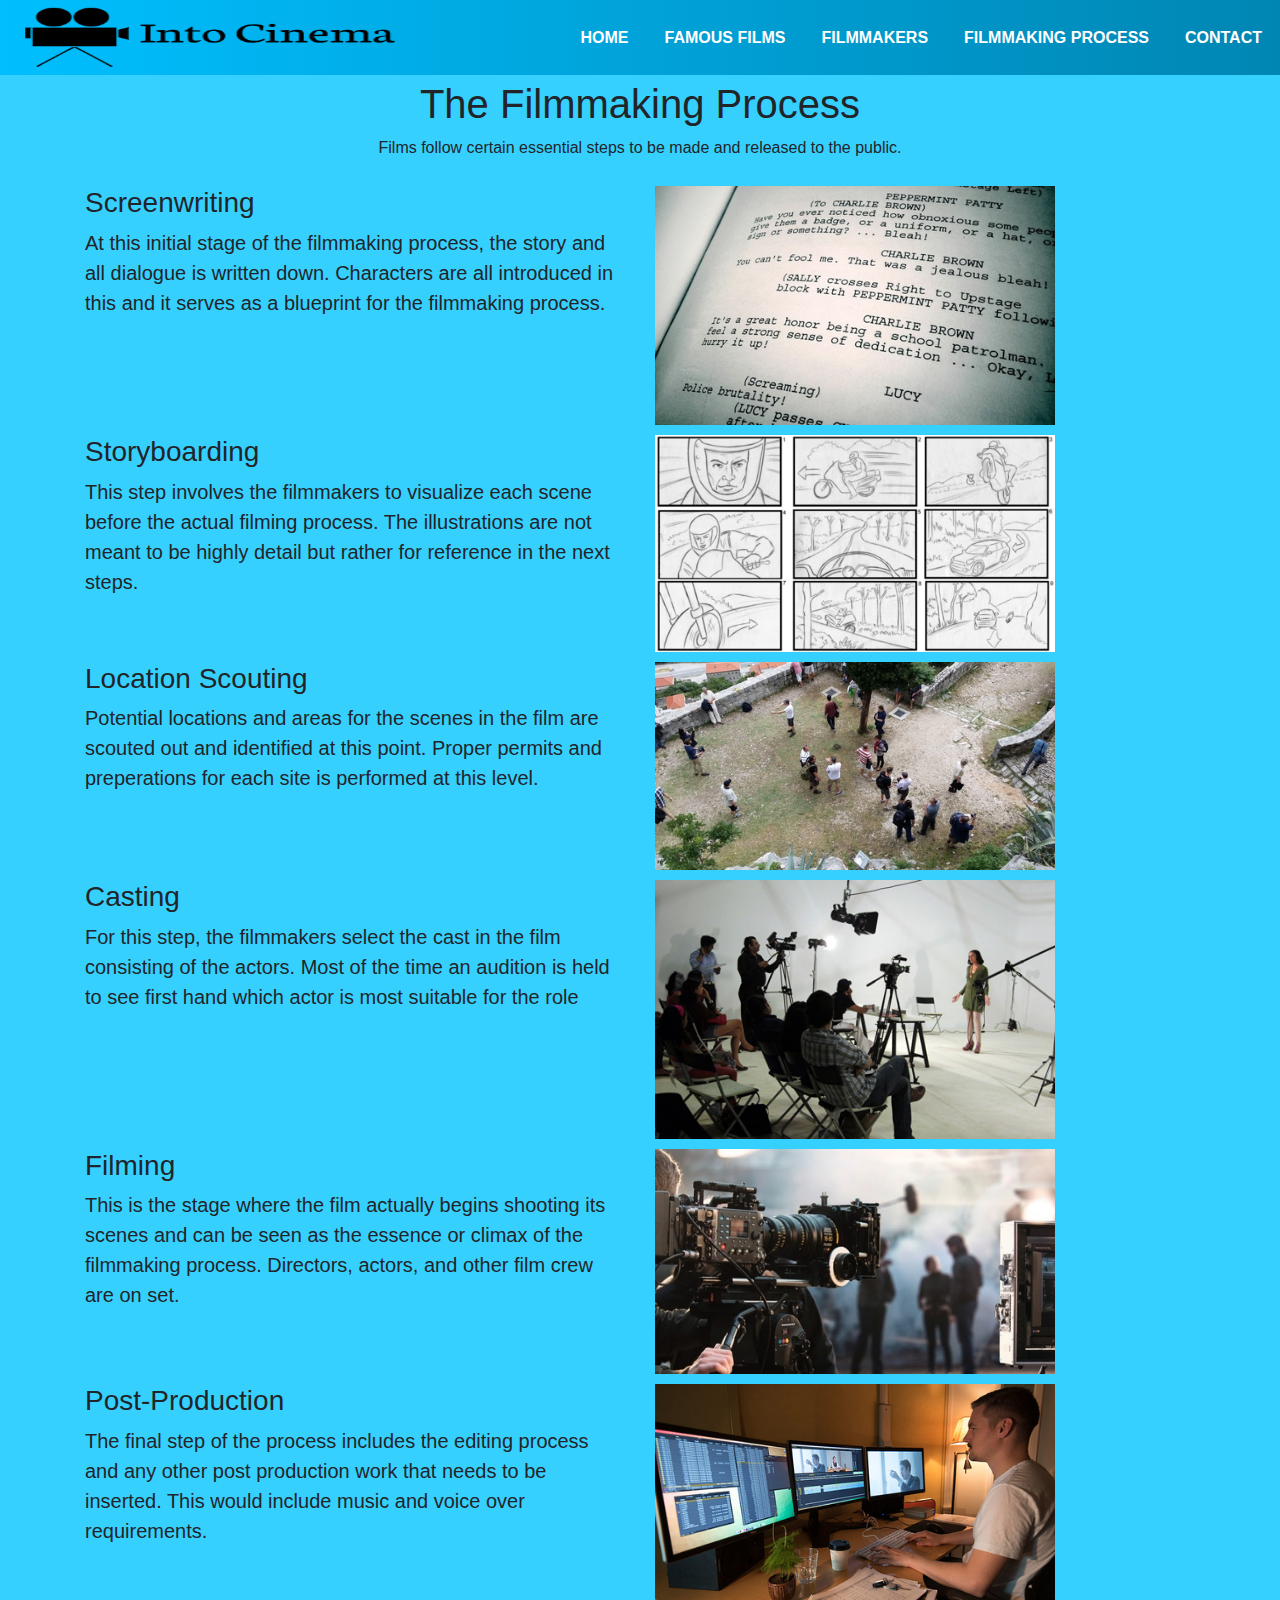
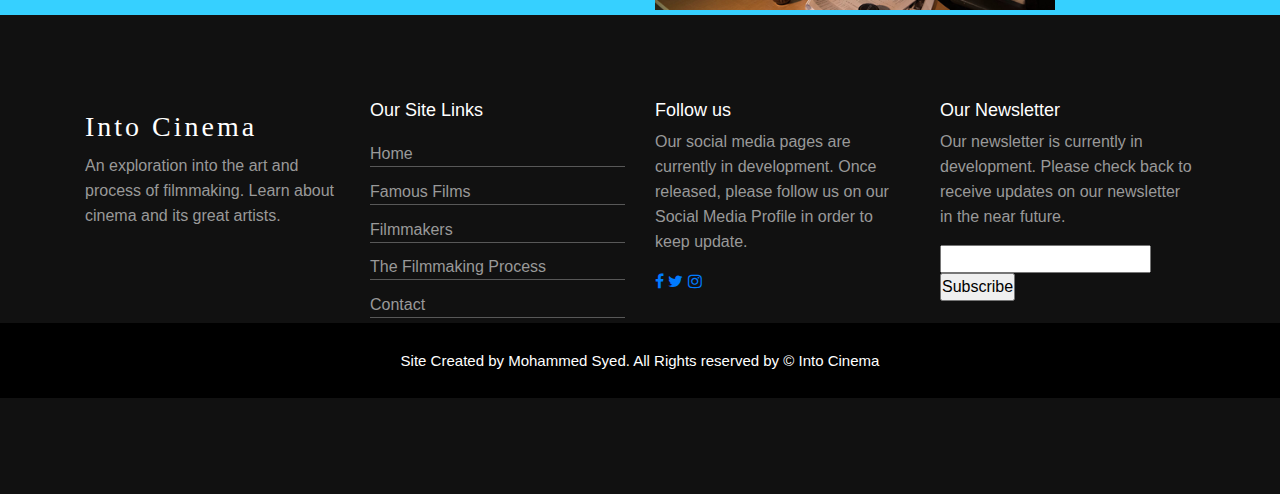
<file: filmprocess.html>
<html>
<!-- DEVELOPER: Mohammed Syed, IS117-001, Fall 2020 -->
<head>
  <style>
    img {
      width: 400px;
    }
  </style>
<title>Into Cinema - Explore Filmmaking</title>
<link rel="stylesheet" href="style.css">
<link rel="stylesheet" 
href="https://cdn.jsdelivr.net/npm/bootstrap@4.5.3/dist/css/bootstrap.min.css">
<script src="https://code.jquery.com/jquery-3.5.1.slim.min.js"></script>
<script src="https://cdn.jsdelivr.net/npm/bootstrap@4.5.3/dist/js/bootstrap.min.js"></script>
<link rel="stylesheet" href="https://stackpath.bootstrapcdn.com/font-awesome/4.7.0/css/font-awesome.min.css">
</head>
<body>
<section id="nav-bar">

<nav class="navbar navbar-expand-lg navbar-light">
  <a class="navbar-brand" href="index.html"><img src="Images/IntoCinemaLogo.png" alt="Logo"></a>
  <button class="navbar-toggler" type="button" data-toggle="collapse" data-target="#navbarNav" aria-controls="navbarNav" aria-expanded="false" aria-label="Toggle navigation">
    <i class="fa fa-bars"></i>
  </button>
  <div class="collapse navbar-collapse" id="navbarNav">
    <ul class="navbar-nav ml-auto">
      <li class="nav-item">
        <a class="nav-link" href="index.html">HOME</a>
      </li>
      <li class="nav-item">
        <a class="nav-link" href="famousfilms.html">FAMOUS FILMS</a>
      </li>
      <li class="nav-item">
        <a class="nav-link" href="filmmakers.html">FILMMAKERS</a>
      </li>
      <li class="nav-item">
        <a class="nav-link" href="filmprocess.html">FILMMAKING PROCESS</a>
      </li>
      <li class="nav-item">
        <a class="nav-link" href="contact.html">CONTACT</a>
      </li>
    </ul>
  </div>
</nav>
</section>
    
<!------------------------------------Film Process Body------------------------------------>
<section id="filmflow">
    <div class="famous-title">
        <h1>The Filmmaking Process</h1>
        <p>Films follow certain essential steps to be made and released to the public.</p>
    </div>
    <div class="padding">
    <div class="container">
        <div class="row">
            <div class="col-sm-6">
                <h3>Screenwriting</h3>
                <p class="lead">At this initial stage of the filmmaking process, the story and all dialogue is written down. Characters are all introduced in this and it serves as a blueprint for the filmmaking process.</p>
            </div>
            <div class="col-sm-6">
                <img src="Images/screenwriting.jpg" alt="Screenwriting">
            </div>
        </div>    
        <div class="row">
            <div class="col-sm-6">
                <h3>Storyboarding</h3>
                <p class="lead">This step involves the filmmakers to visualize each scene before the actual filming process. The illustrations are not meant to be highly detail but rather for reference in the next steps.</p>
            </div>
            <div class="col-sm-6">
                <img src="Images/storyboard1.png" alt="Storyboard">
            </div>
        </div>
        <div class="row">
            <div class="col-sm-6">
                <h3>Location Scouting</h3>
                <p class="lead">Potential locations and areas for the scenes in the film are scouted out and identified at this point. Proper permits and preperations for each site is performed at this level.</p>
            </div>
            <div class="col-sm-6">
                <img src="Images/locationscouting.jpg" alt="Location Scouting">
            </div>
        </div>
        <div class="row">
            <div class="col-sm-6">
                <h3>Casting</h3>
                <p class="lead">For this step, the filmmakers select the cast in the film consisting of the actors. Most of the time an audition is held to see first hand which actor is most suitable for the role</p>
            </div>
            <div class="col-sm-6">
                <img src="Images/casting1.jpg" alt="Casting">
            </div>
        </div> 
        <div class="row">
            <div class="col-sm-6">
                <h3>Filming</h3>
                <p class="lead">This is the stage where the film actually begins shooting its scenes and can be seen as the essence or climax of the filmmaking process. Directors, actors, and other film crew are on set.</p>
            </div>
            <div class="col-sm-6">
                <img src="Images/filming.jpg" alt="Filming">
            </div>
        </div>
        <div class="row">
            <div class="col-sm-6">
                <h3>Post-Production</h3>
                <p class="lead">The final step of the process includes the editing process and any other post production work that needs to be inserted. This would include music and voice over requirements.</p>
            </div>
            <div class="col-sm-6">
                <img src="Images/filmediting.jpg" alt="Film Editing">
            </div>
        </div> 
    </div>
    </div>
    
    
</section>
    
<!------------------------------------Footer------------------------------------>

<footer>
    <div class="footer-top">
        <div class="container">
            <div class="row">
                <div class="col-md-3 col-sm-6 col-xs-12 segment-one">
                    <h3 class="h3-foot">Into Cinema</h3>
                    <p class="p-foot">An exploration into the art and process of filmmaking. Learn about cinema and its great artists.</p>
                </div>
                <div class="col-md-3 col-sm-6 col-xs-12 segment-two">
                    <h2 class="h2-foot">Our Site Links</h2>
                    <ul class="l-foot">
                        <li><a href="index.html">Home</a></li>
                        <li><a href="famousfilms.html">Famous Films</a></li>
                        <li><a href="filmmakers.html">Filmmakers</a></li>
                        <li><a href="filmprocess.html">The Filmmaking Process</a></li>
                        <li><a href="contact.html">Contact</a></li>
                        
                    </ul>
                </div>
                <div class="col-md-3 col-sm-6 col-xs-12 segment-three">
                    <h2 class="h2-foot">Follow us</h2>
                    <p class="p-foot">Our social media pages are currently in development. Once released, please follow us on our Social Media Profile in order to keep update.</p>
                    <a href="#"><i class="fa fa-facebook"></i></a>
                    <a href="#"><i class="fa fa-twitter"></i></a>
                    <a href="#"><i class="fa fa-instagram"></i></a>
                </div>
                <div class="col-md-3 col-sm-6 col-xs-12 segment-four">
                    <h2 class="h2-foot">Our Newsletter</h2>
                    <p class="p-foot">Our newsletter is currently in development. Please check back to receive updates on our newsletter in the near future.</p>
                    <form action="">
                        <input type="email">
                        <input type="submit" value="Subscribe">
                    </form>
                </div>
        </div>
    </div>
    <p class="footer-bottom-text">Site Created by Mohammed Syed. All Rights reserved by &copy; Into Cinema</p>
</footer>
    
</body>
</html>
</file>
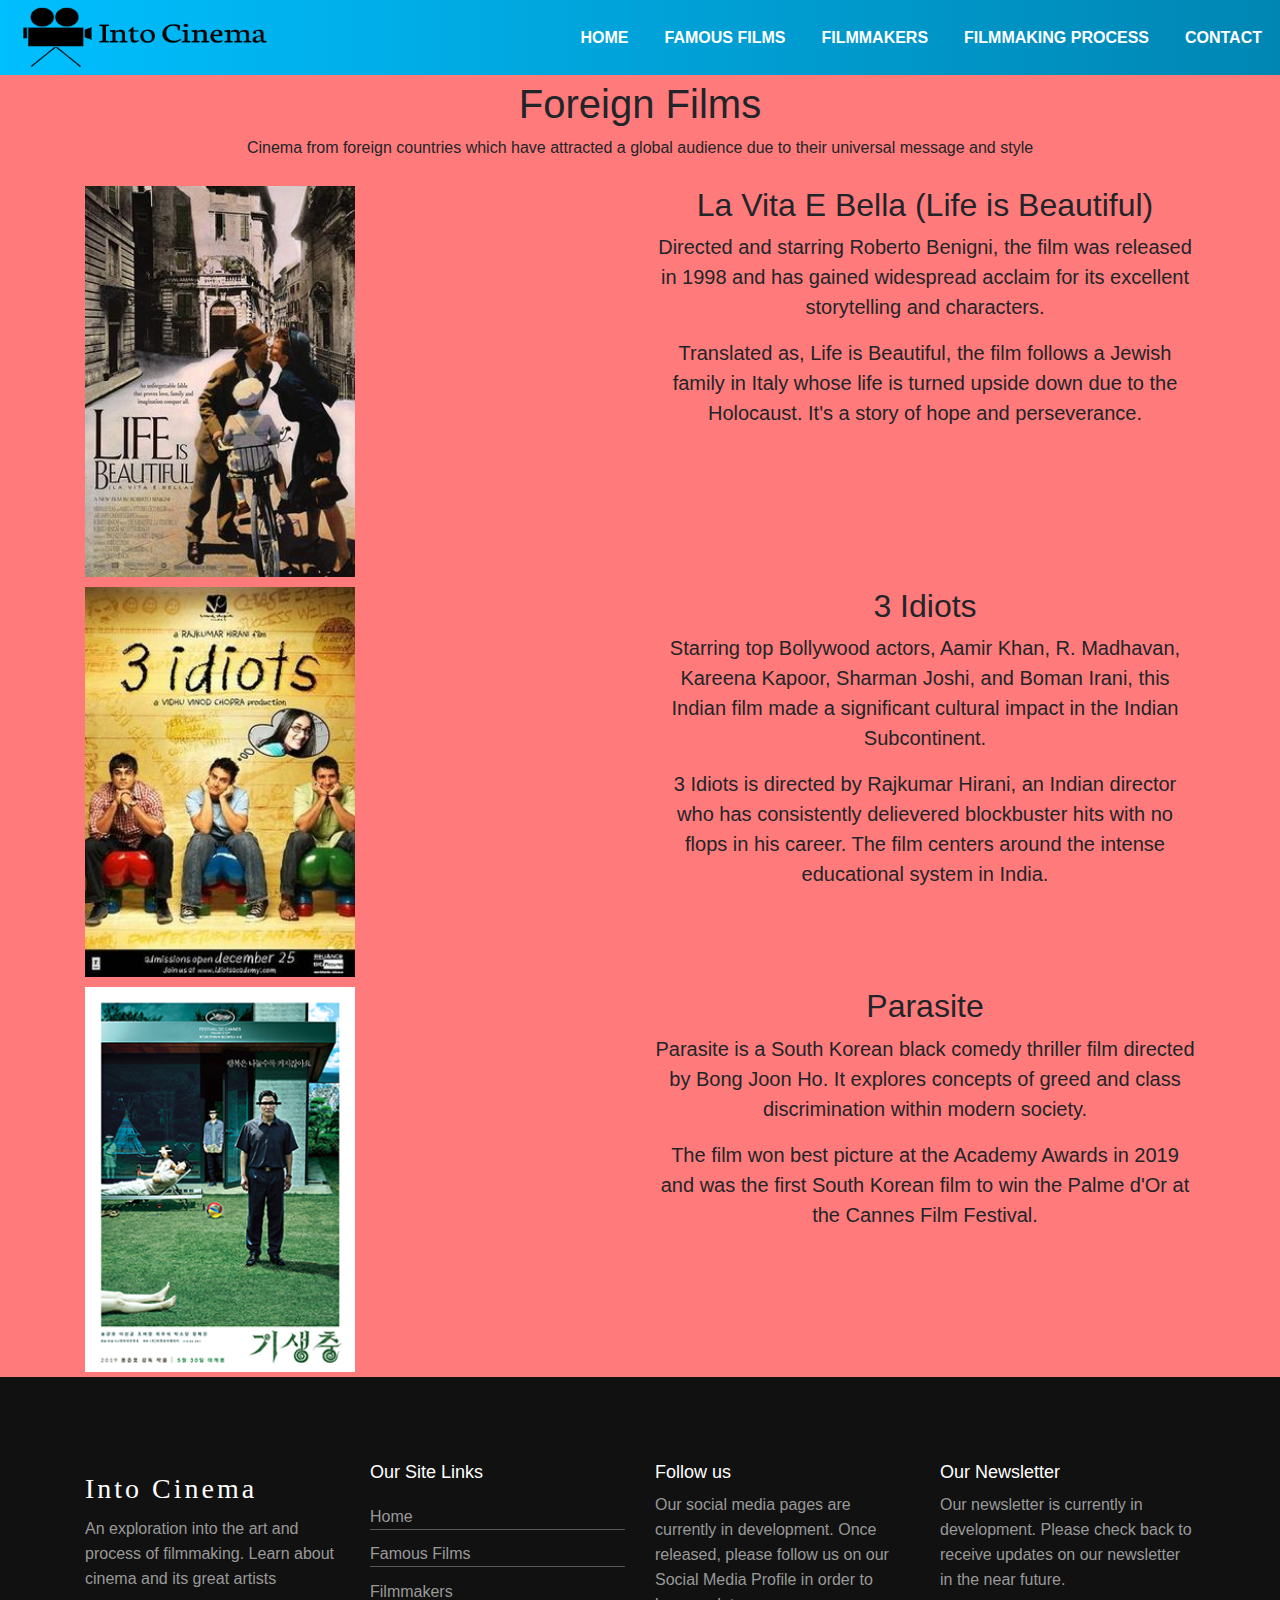
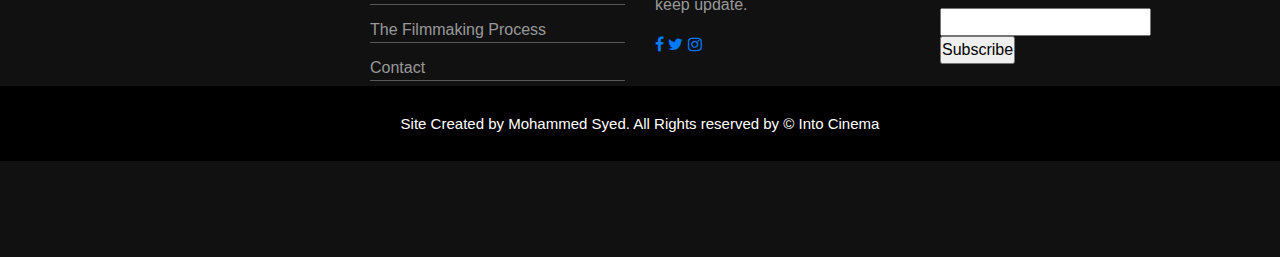
<file: foreignfilms.html>
<html>
<!-- DEVELOPER: Mohammed Syed, IS117-001, Fall 2020 -->
<head>
  <style>
    img {
      width: 270px;
    }
  </style>
<title>Into Cinema - Explore Filmmaking</title>
<link rel="stylesheet" href="style.css">
<link rel="stylesheet" 
href="https://cdn.jsdelivr.net/npm/bootstrap@4.5.3/dist/css/bootstrap.min.css">
<script src="https://code.jquery.com/jquery-3.5.1.slim.min.js"></script>
<script src="https://cdn.jsdelivr.net/npm/bootstrap@4.5.3/dist/js/bootstrap.min.js"></script>
<link rel="stylesheet" href="https://stackpath.bootstrapcdn.com/font-awesome/4.7.0/css/font-awesome.min.css">
</head>
<body>
<section id="nav-bar">
<!------------------------------------Nav------------------------------------>
<nav class="navbar navbar-expand-lg navbar-light">
  <a class="navbar-brand" href="index.html"><img src="Images/IntoCinemaLogo.png" alt="Logo"></a>
  <button class="navbar-toggler" type="button" data-toggle="collapse" data-target="#navbarNav" aria-controls="navbarNav" aria-expanded="false" aria-label="Toggle navigation">
    <i class="fa fa-bars"></i>
  </button>
  <div class="collapse navbar-collapse" id="navbarNav">
    <ul class="navbar-nav ml-auto">
      <li class="nav-item">
        <a class="nav-link" href="index.html">HOME</a>
      </li>
      <li class="nav-item">
        <a class="nav-link" href="famousfilms.html">FAMOUS FILMS</a>
      </li>
      <li class="nav-item">
        <a class="nav-link" href="filmmakers.html">FILMMAKERS</a>
      </li>
      <li class="nav-item">
        <a class="nav-link" href="filmprocess.html">FILMMAKING PROCESS</a>
      </li>
      <li class="nav-item">
        <a class="nav-link" href="contact.html">CONTACT</a>
      </li>
    </ul>
  </div>
</nav>
</section>
    
<!------------------------------------Foreign Films Body------------------------------------>
<section id="featurefilms">
    <div class="famous-title">
        <h1>Foreign Films</h1>
        <p>Cinema from foreign countries which have attracted a global audience due to their universal message and style</p>
    </div>
    <div class="padding">
    <div class="container">
        <div class="row">
            <div class="col-sm-6">
                <a href="https://www.youtube.com/watch?v=8CTjcVr9Iao"><img src="Images/lavita.jpg" alt="Life is Beautiful"></a>
            </div>
            <div class="col-sm-6 text-center">
                <h2>La Vita E Bella (Life is Beautiful)</h2>
                <p class="lead">Directed and starring Roberto Benigni, the film was released in 1998 and has gained widespread acclaim for its excellent storytelling and characters.</p>
                <p class="lead">Translated as, Life is Beautiful, the film follows a Jewish family in Italy whose life is turned upside down due to the Holocaust. It's a story of hope and perseverance.</p>
            </div>
        </div>    
        <div class="row">
            <div class="col-sm-6">
                <a href="https://www.youtube.com/watch?v=DKzBmRRdPXo"><img src="Images/3idiots.jpg" alt="3 Idiots"></a>
            </div>
            <div class="col-sm-6 text-center">
                <h2>3 Idiots</h2>
                <p class="lead">Starring top Bollywood actors, Aamir Khan, R. Madhavan, Kareena Kapoor, Sharman Joshi, and Boman Irani, this Indian film made a significant cultural impact in the Indian Subcontinent.</p>
                <p class="lead">3 Idiots is directed by Rajkumar Hirani, an Indian director who has consistently delievered blockbuster hits with no flops in his career. The film centers around the intense educational system in India.</p>
            </div>
        </div>
        <div class="row">
            <div class="col-sm-6">
                <a href="https://www.youtube.com/watch?v=5xH0HfJHsaY"><img src="Images/parasitefilm.png" alt="Parasite"></a>
            </div>
            <div class="col-sm-6 text-center">
                <h2>Parasite</h2>
                <p class="lead">Parasite is a South Korean black comedy thriller film directed by Bong Joon Ho. It explores concepts of greed and class discrimination within modern society.</p>
                <p class="lead">The film won best picture at the Academy Awards in 2019 and was the first South Korean film to win the Palme d'Or at the Cannes Film Festival. </p>
            </div>
        </div>    
    </div>
    </div>
    
    
</section>
<!------------------------------------Footer------------------------------------>
<footer>
    <div class="footer-top">
        <div class="container">
            <div class="row">
                <div class="col-md-3 col-sm-6 col-xs-12 segment-one">
                    <h3 class="h3-foot">Into Cinema</h3>
                    <p class="p-foot">An exploration into the art and process of filmmaking. Learn about cinema and its great artists</p>
                </div>
                <div class="col-md-3 col-sm-6 col-xs-12 segment-two">
                    <h2 class="h2-foot">Our Site Links</h2>
                    <ul class="l-foot">
                        <li><a href="index.html">Home</a></li>
                        <li><a href="famousfilms.html">Famous Films</a></li>
                        <li><a href="filmmakers.html">Filmmakers</a></li>
                        <li><a href="filmprocess.html">The Filmmaking Process</a></li>
                        <li><a href="contact.html">Contact</a></li>
                        
                    </ul>
                </div>
                <div class="col-md-3 col-sm-6 col-xs-12 segment-three">
                    <h2 class="h2-foot">Follow us</h2>
                    <p class="p-foot">Our social media pages are currently in development. Once released, please follow us on our Social Media Profile in order to keep update.</p>
                    <a href="#"><i class="fa fa-facebook"></i></a>
                    <a href="#"><i class="fa fa-twitter"></i></a>
                    <a href="#"><i class="fa fa-instagram"></i></a>
                </div>
                <div class="col-md-3 col-sm-6 col-xs-12 segment-four">
                    <h2 class="h2-foot">Our Newsletter</h2>
                    <p class="p-foot">Our newsletter is currently in development. Please check back to receive updates on our newsletter in the near future.</p>
                    <form action="">
                        <input type="email">
                        <input type="submit" value="Subscribe">
                    </form>
                </div>
        </div>
    </div>
    <p class="footer-bottom-text">Site Created by Mohammed Syed. All Rights reserved by &copy; Into Cinema</p>
</footer>
    
</body>
</html>
</file>
<file: style.css>
*
/*DEVELOPER: Mohammed Syed, IS117-001, Fall 2020 */
/*--------------Homepage------------------*/
{
    margin: 0;
    padding: 0;
}
body
{
    font-family: sans-serif;
}
#nav-bar
{
    position: sticky;
    top: 0;
    z-index: 10;
}
.navbar
{
    background-image: linear-gradient(to right, #00bfff,#0086b3);
    padding: 0 !important;
}
.navbar-brand img
{
    height: 65px;
    padding-left: 20px;
}
.navbar-nav li
{
    padding: 0 10px;
}
.navbar-nav li a
{
    color: #fff !important;
    font-weight: 600;
    float: right;
    text-align: left;
}
.fa-bars
{
    color: #fff;
    font-size: 30px !important;
}
.navbar-toggler
{
    outline: none !important;
}
/*--------------banner------------------*/
#banner
{
    background-image: linear-gradient(to right, #00bfff,#0086b3);
    color: #fff;
    padding-top: 5%;
}
.promo-title
{
    font-size: 40px;
    font-weight: 600;
    margin-top: 100px;
}
.clap-btn
{
    width: 45px;
    margin: 20px;
}
.img-fluid
{
    padding-bottom: 10%;
}
#banner a
{
    color: #fff;
    text-decoration: none;
}
/*--------------Feature Cards------------------*/
#webfeatures{
    background-color: #e4b7f7
}
.card-body{
    background: #000;
    color: #1ee3fc
}
.col{
    background: #e4b7f7;
    color: #ff5100;
}

/*--------------footer------------------*/
.p-foot{
    color: #999;
    line-height:25px;
}
.h2-foot,.h3-foot{
    color: #fff;
}
.h2-foot{
    font-size: 18px;
}
.footer-top{
    background: #111;
    padding: 80px 0;
}
.segment-one h3{
    font-family:Courgette;
    color: #fff;
    letter-spacing: 3px;
    margin:10px 0;
}
.segment-two ul{
    margin: 0;
    padding: 0;
    list-style: none;
}
.segment-two ul li{
    border-bottom: 1px solid rgba(255,255,255,0.3);
    line-height: 40 px;
    padding-top: 5%;
}
.segment-two ul li a{
    color: #999;
    text-decoration: none;
}
.footer-bottom-text{
    text-align: center;
    background: #000;
    line-height: 75px;
    color: #fff;
    font-size: 15px;
}

/*--------------Famous Films Page------------------*/

/*--------------Famous Films Cards------------------*/
#introfamousfilms {
    background-color: #b7eef7;
    padding: 30px 0px;
    padding-top: 5px;
}
.famous-title {
    text-align: center;
    padding: 5px 0px;
}

/*--------------Classic Films Page------------------*/

#featurefilms {
    background-color: #ff7a7a;
}
.row {
    padding-top: 5px;
    padding-bottom: 5px;
}

/*--------------Filmmakers Page------------------*/
#directors {
    background-color: beige;
}

/*--------------Film Process Page------------------*/
#filmflow {
    background-color: #36d0ff;
}

.contact-us {
    max-width: 800px;
    margin: 50px auto;
    position: relative;
    box-shadow: 0 10px 30px 0px rgba(0,0,0,0.1);
    padding: 30px;
}
.contact-form .form-field {
    position: relative;
    margin: 32px 0;
}
.contact-form .input-text {
    display: block;
    width: 100%;
    height: 36px;
    border-width:0 0 2px 0;
    border-color: #5543ca;
    font-size: 18px;
    line-height: 26px;
    font-weight: 400;
}
</file>
